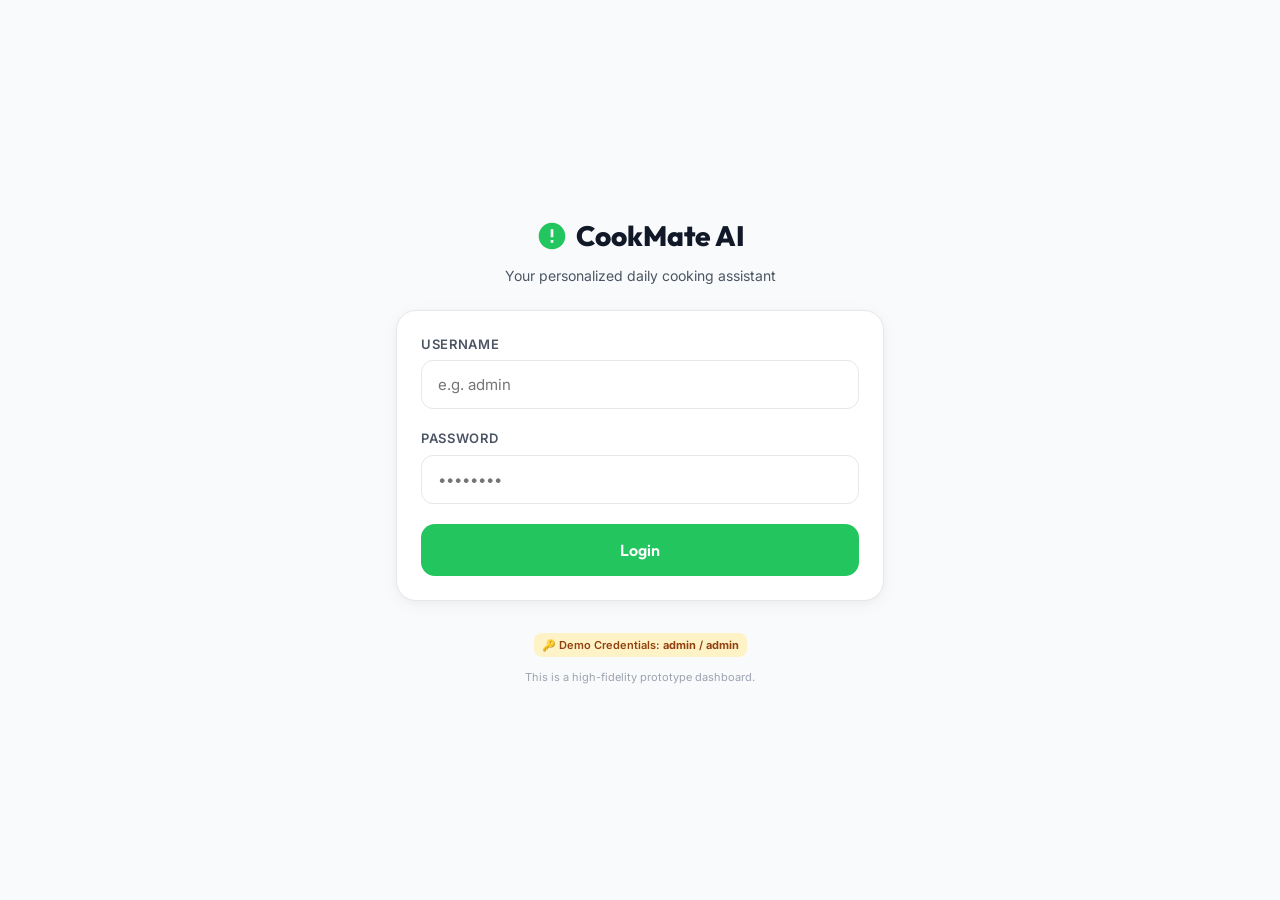
<file: index.html>
<!DOCTYPE html>
<html lang="en">
<head>
    <meta charset="UTF-8">
    <meta name="viewport" content="width=device-width, initial-scale=1.0">
    <title>Login | CookMate AI</title>
    <link rel="stylesheet" href="css/style.css">
</head>
<body>
    <div class="app-container" style="justify-content: center;">
        <header>
            <a href="#" class="logo">
                <svg width="32" height="32" viewBox="0 0 24 24" fill="none" xmlns="http://www.w3.org/2000/svg">
                    <path d="M12 2C6.48 2 2 6.48 2 12C2 17.52 6.48 22 12 22C17.52 22 22 17.52 22 12C22 6.48 17.52 2 12 2ZM13 17H11V15H13V17ZM13 13H11V7H13V13Z" fill="#22C55E"/>
                </svg>
                <span>CookMate <span>AI</span></span>
            </a>
            <p class="subtitle">Your personalized daily cooking assistant</p>
        </header>

        <main class="card">
            <div id="error-message" class="demo-badge" style="background-color: #FEE2E2; color: #991B1B; display: none; width: 100%; text-align: center; margin-bottom: 16px; padding: 10px;">
                Invalid credentials.
            </div>

            <form id="login-form">
                <div class="form-group">
                    <label for="username">Username</label>
                    <input type="text" id="username" name="username" class="form-input" placeholder="e.g. admin" required autocomplete="username">
                </div>
                <div class="form-group">
                    <label for="password">Password</label>
                    <input type="password" id="password" name="password" class="form-input" placeholder="••••••••" required autocomplete="current-password">
                </div>
                
                <button type="submit" id="login-btn" class="btn btn-primary">
                    Login
                </button>
            </form>
        </main>

        <div style="text-align: center; margin-top: 10px;">
            <div class="demo-badge">
                🔑 Demo Credentials: <strong>admin</strong> / <strong>admin</strong>
            </div>
            <p style="font-size: 11px; color: var(--text-muted);">This is a high-fidelity prototype dashboard.</p>
        </div>
    </div>

    <script src="js/api.js"></script>
    <script src="js/login.js"></script>
</body>
</html>
</file>
<file: css/style.css>
@import url('https://fonts.googleapis.com/css2?family=Inter:wght@300;400;500;600;700&family=Outfit:wght@400;500;600;700;800&display=swap');

:root {
    --primary: #22C55E;
    --primary-hover: #16A34A;
    --primary-light: #DCFCE7;
    --primary-dark: #15803D;
    --bg: #F9FAFB;
    --card-bg: #FFFFFF;
    --text-primary: #111827;
    --text-secondary: #4B5563;
    --text-muted: #9CA3AF;
    --border: #E5E7EB;
    --border-radius-card: 20px;
    --border-radius-chip: 50px;
    --shadow-soft: 0 4px 20px -2px rgba(0, 0, 0, 0.05), 0 2px 8px -1px rgba(0, 0, 0, 0.03);
    --shadow-hover: 0 12px 24px -4px rgba(34, 197, 94, 0.12), 0 4px 12px -2px rgba(0, 0, 0, 0.04);
    --transition: all 0.3s cubic-bezier(0.4, 0, 0.2, 1);
}

* {
    box-sizing: border-box;
    margin: 0;
    padding: 0;
}

body {
    font-family: 'Inter', -apple-system, BlinkMacSystemFont, "Segoe UI", Roboto, Helvetica, Arial, sans-serif;
    background-color: var(--bg);
    color: var(--text-primary);
    line-height: 1.5;
    -webkit-font-smoothing: antialiased;
    min-height: 100vh;
    display: flex;
    flex-direction: column;
}

h1, h2, h3, h4 {
    font-family: 'Outfit', sans-serif;
    color: var(--text-primary);
    font-weight: 600;
}

/* Container limits for mobile-first/desktop-friendly layouts */
.app-container {
    width: 100%;
    max-width: 520px;
    margin: 0 auto;
    padding: 24px 16px;
    display: flex;
    flex-direction: column;
    flex-grow: 1;
}

header {
    margin-bottom: 24px;
    text-align: center;
}

.logo {
    display: inline-flex;
    align-items: center;
    gap: 8px;
    font-family: 'Outfit', sans-serif;
    font-size: 28px;
    font-weight: 800;
    color: var(--primary);
    text-decoration: none;
    margin-bottom: 8px;
}

.logo span {
    color: var(--text-primary);
}

.subtitle {
    font-size: 14px;
    color: var(--text-secondary);
}

/* Card layout */
.card {
    background-color: var(--card-bg);
    border-radius: var(--border-radius-card);
    padding: 24px;
    border: 1px solid var(--border);
    box-shadow: var(--shadow-soft);
    margin-bottom: 20px;
    transition: var(--transition);
}

.card:hover {
    transform: translateY(-2px);
    box-shadow: 0 10px 25px -5px rgba(0, 0, 0, 0.05);
}

/* Form Styles */
.form-group {
    margin-bottom: 20px;
}

.form-group label {
    display: block;
    font-size: 13px;
    font-weight: 600;
    color: var(--text-secondary);
    margin-bottom: 6px;
    text-transform: uppercase;
    letter-spacing: 0.05em;
}

.form-input {
    width: 100%;
    padding: 14px 16px;
    border-radius: 12px;
    border: 1.5px solid var(--border);
    font-family: inherit;
    font-size: 15px;
    color: var(--text-primary);
    transition: var(--transition);
    outline: none;
}

.form-input:focus {
    border-color: var(--primary);
    box-shadow: 0 0 0 4px rgba(34, 197, 94, 0.15);
}

/* Button styles */
.btn {
    display: inline-flex;
    align-items: center;
    justify-content: center;
    width: 100%;
    padding: 16px;
    font-family: 'Outfit', sans-serif;
    font-size: 16px;
    font-weight: 600;
    border: none;
    border-radius: 14px;
    cursor: pointer;
    transition: var(--transition);
    text-decoration: none;
    gap: 8px;
}

.btn-primary {
    background-color: var(--primary);
    color: #FFFFFF;
}

.btn-primary:hover:not(:disabled) {
    background-color: var(--primary-hover);
    transform: translateY(-1px);
    box-shadow: 0 8px 16px -4px rgba(34, 197, 94, 0.3);
}

.btn-primary:disabled {
    background-color: var(--border);
    color: var(--text-muted);
    cursor: not-allowed;
}

.btn-secondary {
    background-color: #F3F4F6;
    color: var(--text-secondary);
    border: 1px solid var(--border);
}

.btn-secondary:hover {
    background-color: #E5E7EB;
    color: var(--text-primary);
}

/* Stepper Indicator */
.stepper {
    display: flex;
    justify-content: space-between;
    align-items: center;
    margin-bottom: 24px;
    position: relative;
}

.stepper::before {
    content: '';
    position: absolute;
    top: 50%;
    left: 0;
    right: 0;
    height: 3px;
    background-color: var(--border);
    z-index: 1;
    transform: translateY(-50%);
}

.step-progress-bar {
    position: absolute;
    top: 50%;
    left: 0;
    height: 3px;
    background-color: var(--primary);
    z-index: 2;
    transform: translateY(-50%);
    transition: width 0.4s ease;
    width: 0%;
}

.step-node {
    width: 32px;
    height: 32px;
    border-radius: 50%;
    background-color: var(--card-bg);
    border: 3px solid var(--border);
    display: flex;
    align-items: center;
    justify-content: center;
    font-weight: 700;
    font-size: 13px;
    color: var(--text-secondary);
    position: relative;
    z-index: 3;
    transition: var(--transition);
}

.step-node.active {
    border-color: var(--primary);
    color: var(--primary);
    box-shadow: 0 0 0 4px rgba(34, 197, 94, 0.2);
}

.step-node.completed {
    background-color: var(--primary);
    border-color: var(--primary);
    color: white;
}

/* Taste Selection Grid & Chips */
.chips-grid {
    display: flex;
    flex-wrap: wrap;
    gap: 10px;
    margin: 20px 0;
}

.chip {
    background-color: #F3F4F6;
    border: 1.5px solid var(--border);
    border-radius: var(--border-radius-chip);
    padding: 10px 18px;
    font-size: 14px;
    font-weight: 500;
    color: var(--text-secondary);
    cursor: pointer;
    transition: var(--transition);
    user-select: none;
}

.chip:hover {
    background-color: #E5E7EB;
    color: var(--text-primary);
    transform: scale(1.03);
}

.chip.selected {
    background-color: var(--primary);
    border-color: var(--primary);
    color: #FFFFFF;
    transform: scale(1.06);
    box-shadow: 0 4px 12px rgba(34, 197, 94, 0.2);
}

/* Meal Planner Cards */
.meal-selector {
    display: flex;
    flex-direction: column;
    gap: 14px;
    margin: 20px 0;
}

.meal-option-card {
    border: 2px solid var(--border);
    border-radius: 16px;
    padding: 18px;
    cursor: pointer;
    display: flex;
    align-items: center;
    justify-content: space-between;
    transition: var(--transition);
    position: relative;
    overflow: hidden;
}

.meal-option-card:hover {
    border-color: var(--primary);
    background-color: rgba(34, 197, 94, 0.02);
}

.meal-option-card.selected {
    border-color: var(--primary);
    background-color: rgba(34, 197, 94, 0.05);
    box-shadow: 0 4px 15px -3px rgba(34, 197, 94, 0.1);
}

.meal-option-title {
    font-size: 16px;
    font-weight: 600;
}

.meal-option-card .icon-check {
    width: 20px;
    height: 20px;
    border-radius: 50%;
    border: 2px solid var(--border);
    display: flex;
    align-items: center;
    justify-content: center;
    transition: var(--transition);
}

.meal-option-card.selected .icon-check {
    background-color: var(--primary);
    border-color: var(--primary);
    color: white;
}

.surprise-card {
    background: linear-gradient(135deg, #DCFCE7 0%, #F0FDF4 100%);
    border: 2px dashed var(--primary);
}

.surprise-card:hover {
    background: linear-gradient(135deg, #BBF7D0 0%, #DCFCE7 100%);
}

.surprise-card .meal-option-title {
    color: var(--primary-dark);
}

/* Calendar horizontal scroller */
.calendar-container {
    display: flex;
    align-items: center;
    gap: 8px;
    margin-bottom: 24px;
}

.calendar-scroll {
    display: flex;
    overflow-x: auto;
    scroll-behavior: smooth;
    gap: 8px;
    padding: 4px 0;
    flex-grow: 1;
}

.calendar-scroll::-webkit-scrollbar {
    height: 0px;
}

.calendar-day-btn {
    flex: 0 0 65px;
    height: 75px;
    border-radius: 16px;
    border: 1px solid var(--border);
    background-color: var(--card-bg);
    display: flex;
    flex-direction: column;
    align-items: center;
    justify-content: center;
    cursor: pointer;
    transition: var(--transition);
}

.calendar-day-btn:hover {
    border-color: var(--primary-muted);
    background-color: #F9FAFB;
}

.calendar-day-btn.selected {
    background-color: var(--primary);
    border-color: var(--primary);
    color: white;
    box-shadow: 0 6px 14px -3px rgba(34, 197, 94, 0.25);
}

.calendar-day-name {
    font-size: 10px;
    font-weight: 600;
    text-transform: uppercase;
    opacity: 0.7;
    margin-bottom: 4px;
}

.calendar-day-date {
    font-size: 16px;
    font-weight: 700;
    font-family: 'Outfit', sans-serif;
}

.calendar-nav-btn {
    width: 32px;
    height: 32px;
    border-radius: 50%;
    border: 1px solid var(--border);
    background-color: var(--card-bg);
    display: flex;
    align-items: center;
    justify-content: center;
    cursor: pointer;
    color: var(--text-secondary);
    transition: var(--transition);
}

.calendar-nav-btn:hover {
    background-color: #F3F4F6;
    color: var(--text-primary);
}

/* Today's Meal Plan Summary */
.meal-summary-grid {
    display: grid;
    grid-template-columns: repeat(3, 1fr);
    gap: 10px;
    margin-bottom: 20px;
}

.meal-summary-item {
    background-color: #F9FAFB;
    border: 1px solid var(--border);
    border-radius: 12px;
    padding: 12px;
    text-align: center;
}

.meal-summary-label {
    font-size: 10px;
    font-weight: 600;
    text-transform: uppercase;
    color: var(--text-secondary);
    margin-bottom: 4px;
}

.meal-summary-val {
    font-size: 13px;
    font-weight: 700;
    overflow: hidden;
    text-overflow: ellipsis;
    white-space: nowrap;
}

/* Grocery Checklist */
.checklist {
    list-style: none;
    margin-top: 14px;
}

.checklist-item {
    display: flex;
    align-items: center;
    padding: 10px 0;
    border-bottom: 1px solid var(--border);
    cursor: pointer;
    user-select: none;
}

.checklist-item:last-child {
    border-bottom: none;
}

.checklist-checkbox {
    width: 20px;
    height: 20px;
    border-radius: 6px;
    border: 2px solid var(--border);
    margin-right: 12px;
    display: flex;
    align-items: center;
    justify-content: center;
    transition: var(--transition);
    color: transparent;
    font-size: 12px;
    flex-shrink: 0;
}

.checklist-item.checked .checklist-checkbox {
    background-color: var(--primary);
    border-color: var(--primary);
    color: white;
}

.checklist-text {
    font-size: 14px;
    font-weight: 500;
    transition: var(--transition);
}

.checklist-item.checked .checklist-text {
    text-decoration: line-through;
    color: var(--text-muted);
}

/* Info Cards: Budget / Substitution */
.info-card-grid {
    display: grid;
    grid-template-columns: 1fr 1.2fr;
    gap: 12px;
    margin-bottom: 20px;
}

.info-card {
    padding: 16px;
    border-radius: var(--border-radius-card);
    border: 1px solid var(--border);
    box-shadow: var(--shadow-soft);
    background-color: var(--card-bg);
}

.budget-amount {
    font-size: 32px;
    font-weight: 800;
    color: var(--primary-dark);
    font-family: 'Outfit', sans-serif;
    margin-top: 6px;
}

.sub-list {
    display: flex;
    flex-direction: column;
    gap: 8px;
    margin-top: 8px;
    font-size: 12px;
}

.sub-item {
    display: flex;
    justify-content: space-between;
    align-items: center;
}

.sub-from {
    font-weight: 600;
    color: var(--text-secondary);
}

.sub-arrow {
    color: var(--primary);
    font-weight: 700;
}

.sub-to {
    font-weight: 600;
    color: var(--primary-dark);
    background-color: var(--primary-light);
    padding: 2px 6px;
    border-radius: 6px;
}

/* Floating API Key Widget */
.api-widget {
    background-color: #EEF2F6;
    border-radius: 16px;
    padding: 16px;
    border: 1px solid #D2D6DC;
    margin-bottom: 20px;
}

.api-widget-title {
    font-size: 12px;
    font-weight: 700;
    color: var(--text-secondary);
    text-transform: uppercase;
    margin-bottom: 8px;
    display: flex;
    align-items: center;
    justify-content: space-between;
}

.api-widget-status {
    font-size: 11px;
    padding: 2px 6px;
    border-radius: 4px;
    font-weight: 600;
}

.api-widget-status.active {
    background-color: var(--primary-light);
    color: var(--primary-dark);
}

.api-widget-status.inactive {
    background-color: #E5E7EB;
    color: var(--text-secondary);
}

.api-input-container {
    display: flex;
    gap: 8px;
}

.api-input {
    flex-grow: 1;
    padding: 8px 12px;
    border-radius: 8px;
    border: 1px solid var(--border);
    font-size: 12px;
    outline: none;
}

.api-btn {
    padding: 8px 12px;
    border-radius: 8px;
    background-color: var(--text-primary);
    color: white;
    border: none;
    cursor: pointer;
    font-size: 12px;
    font-weight: 600;
}

/* Footer / Demo Notes */
.demo-badge {
    display: inline-block;
    background-color: #FEF3C7;
    color: #92400E;
    padding: 4px 8px;
    border-radius: 8px;
    font-size: 11px;
    font-weight: 600;
    margin-bottom: 12px;
    text-align: center;
}

.onboarding-dish-count {
    margin-top: 10px;
    font-size: 12px;
    font-weight: 600;
    color: var(--text-secondary);
}

/* Responsive adjustments */
@media (max-width: 480px) {
    .app-container {
        padding: 16px 12px;
    }
    .info-card-grid {
        grid-template-columns: 1fr;
    }
}
</file>
